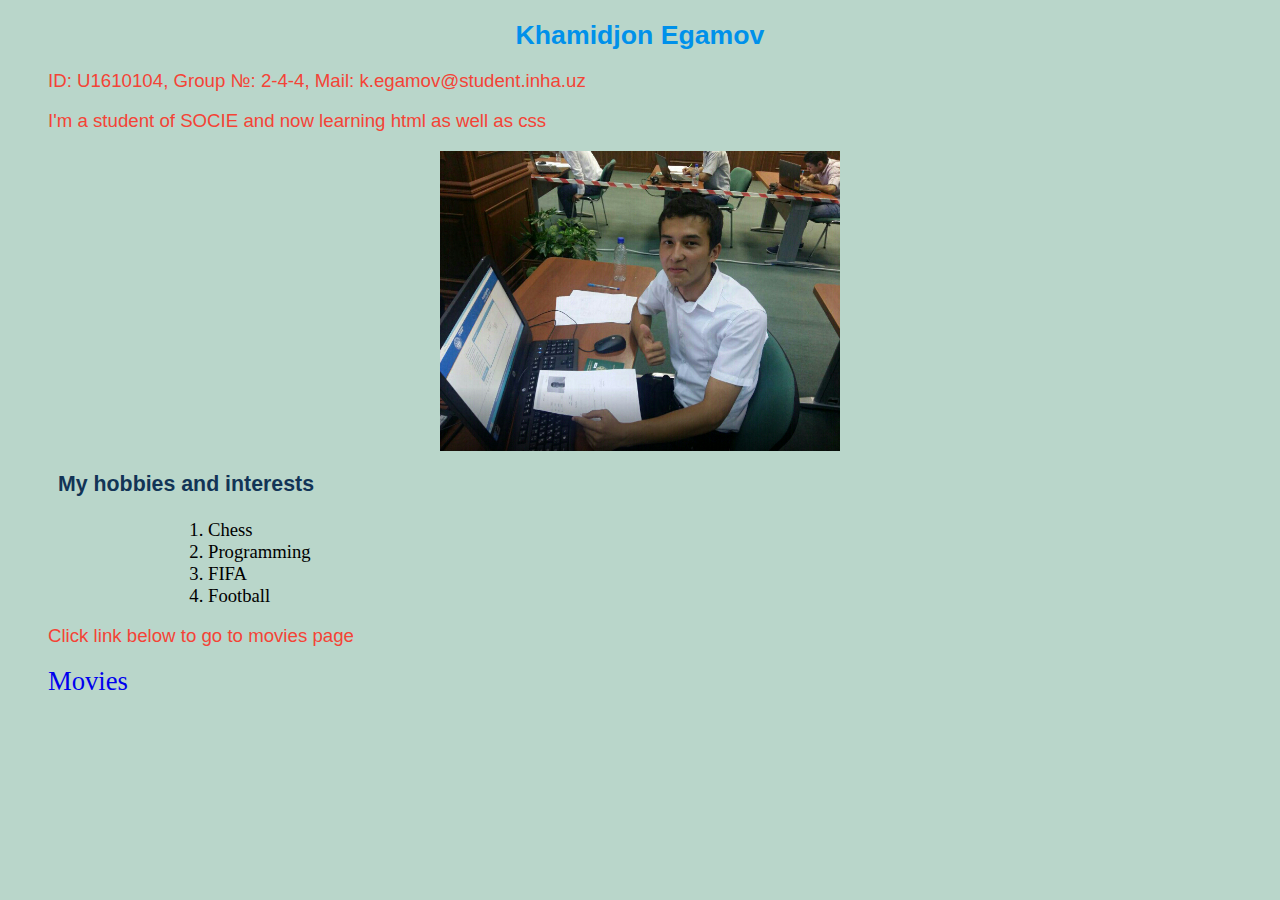
<file: index.html>
﻿<html>
<head>
<title>Info Page</title>
<link rel="stylesheet" href="web.css"/>
</head>

<body>
<h1>Khamidjon Egamov</h1>
<p>ID: U1610104, Group №: 2-4-4, Mail: k.egamov@student.inha.uz </p>
<p>I'm a student of SOCIE and now learning html as well as css</p>

<div><img src="me.png"/></div>

<h3>My hobbies and interests</h3>
<ol>
	<li>Chess</li>
	<li>Programming</li>
	<li>FIFA</li>
	<li>Football</li>
</ol>

<p>Click link below to go to movies page</p>
<a href="movies.html">Movies</a>

</body>
</html>
</file>
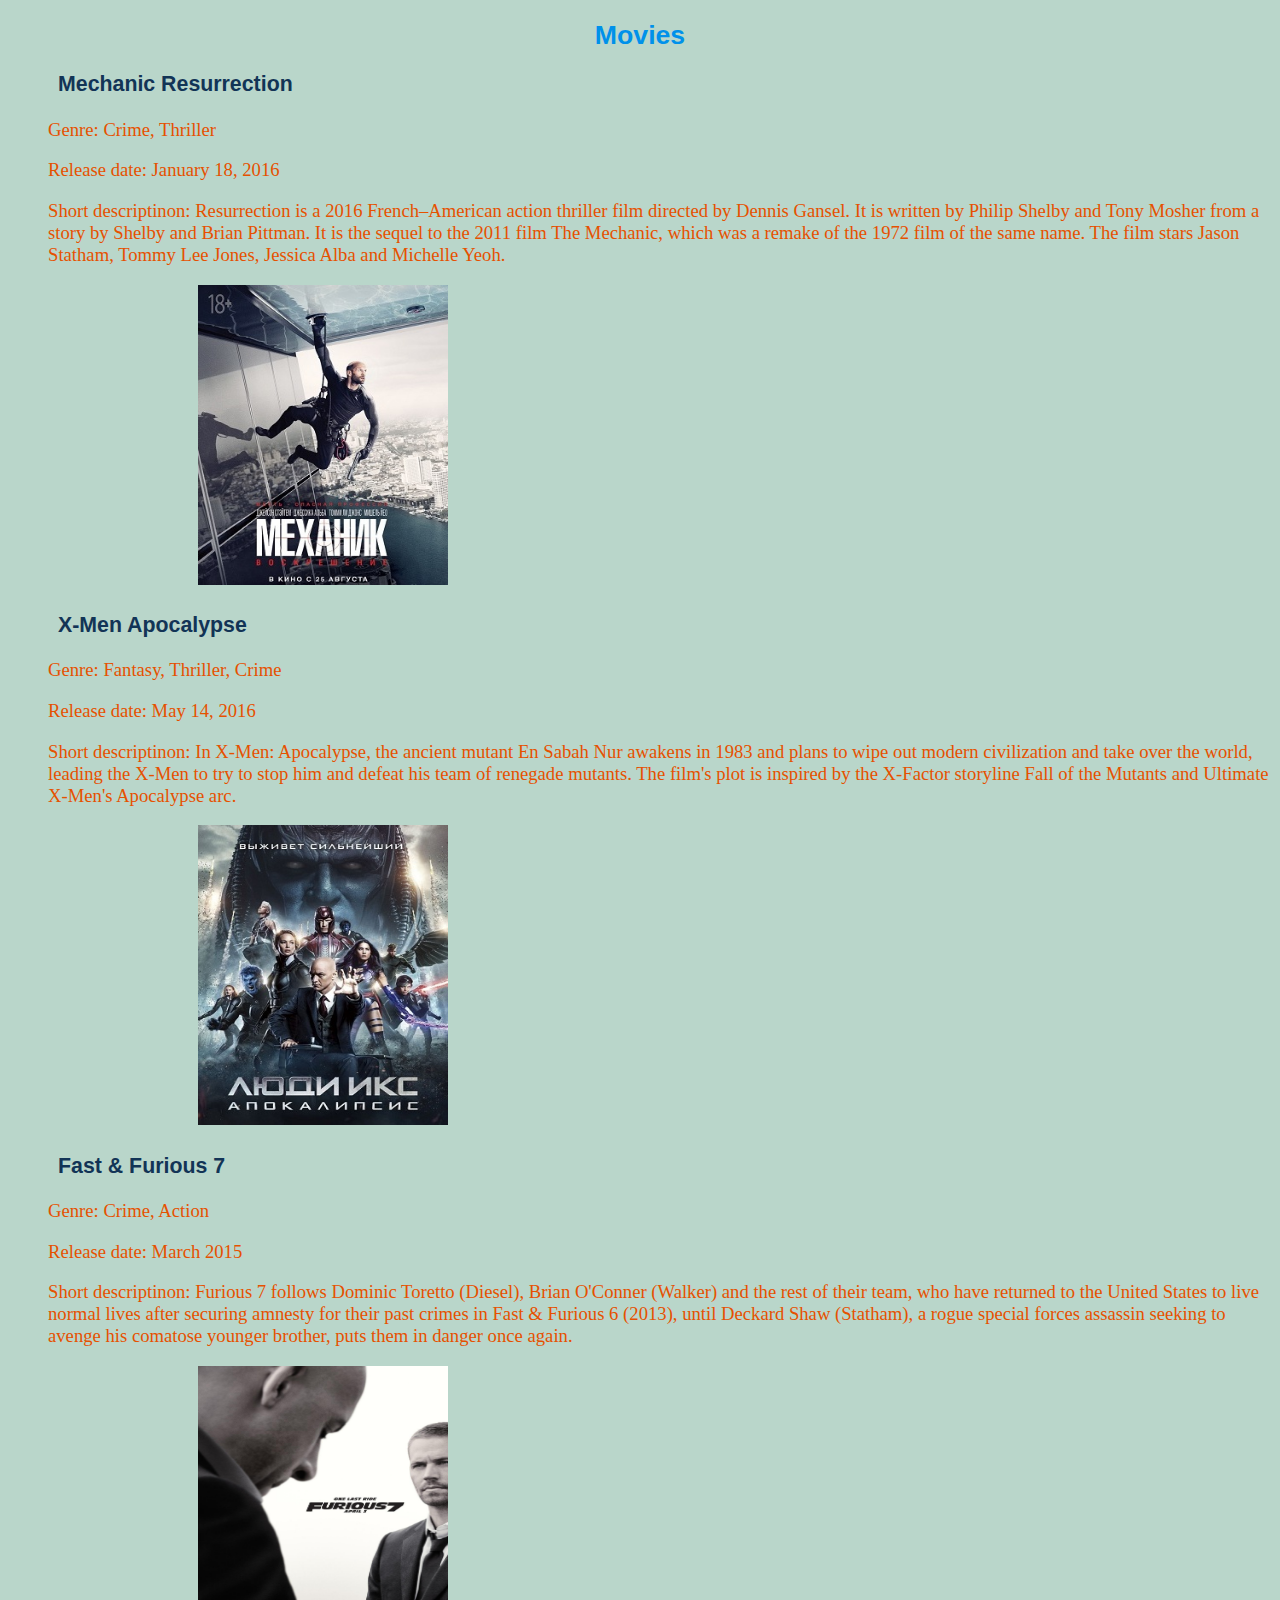
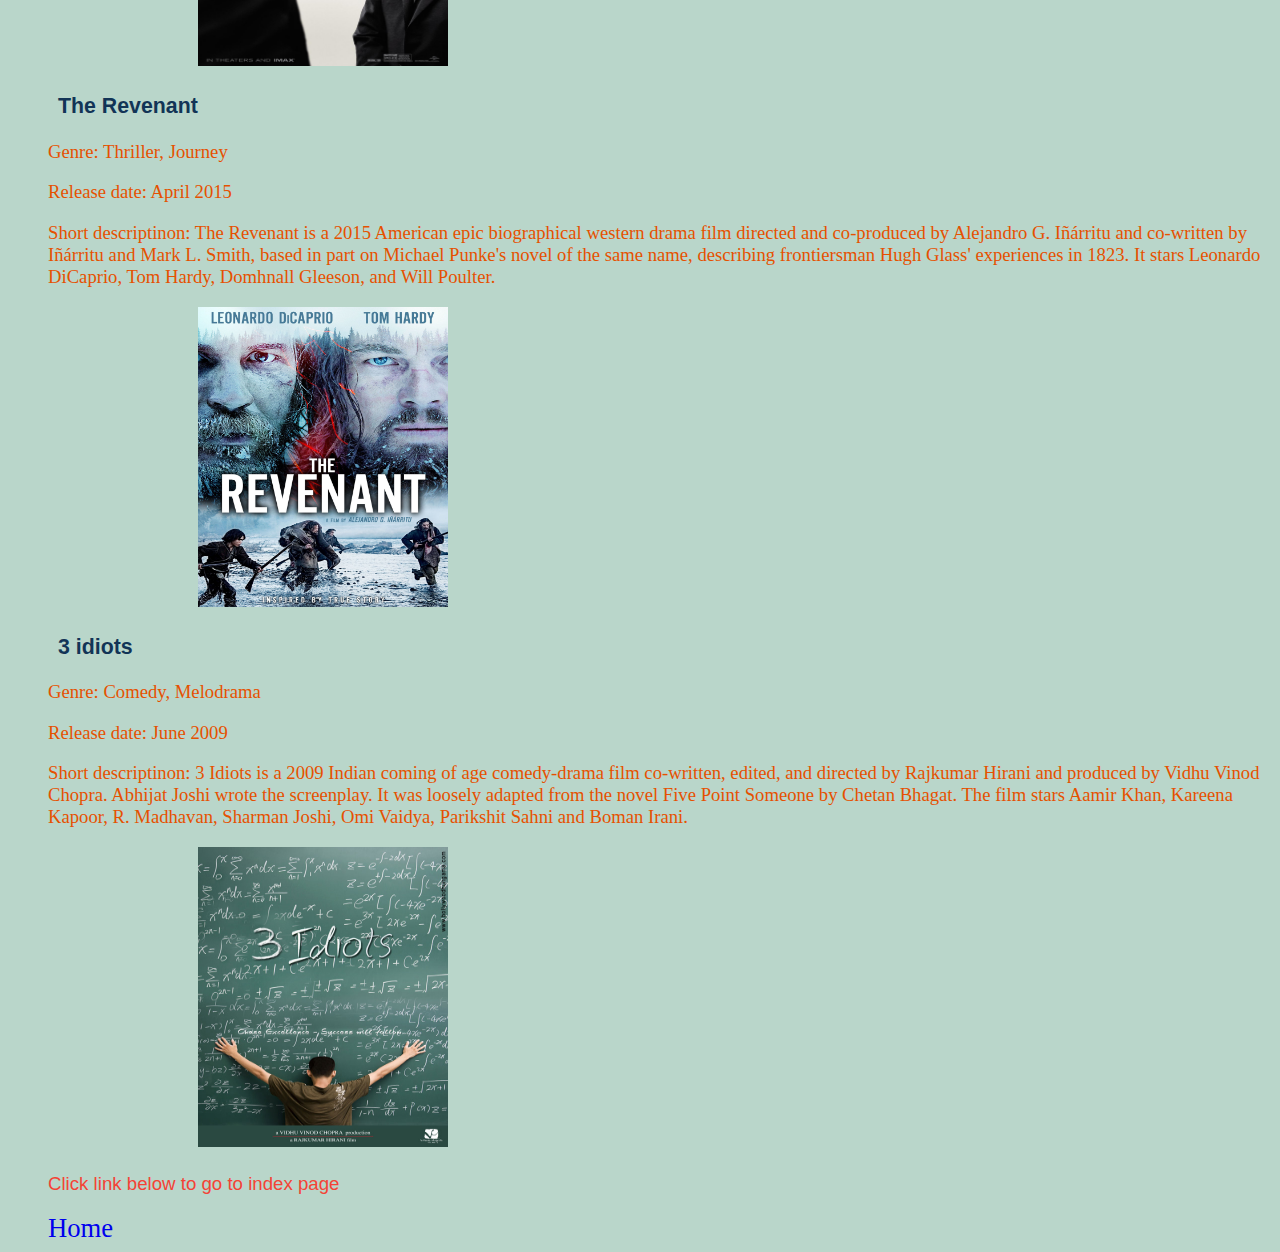
<file: movies.html>
<html>
<head>
<title>Movies</title>
<link rel="stylesheet" href="web.css"/>
</head>

<body>
<h1>Movies</h1>

<h3>Mechanic Resurrection</h3>
<p class="movie">Genre: Crime, Thriller </p>
<p class="movie">Release date: January 18, 2016 </p>
<p class="movie">Short descriptinon: Resurrection is a 2016 French–American action thriller film directed by Dennis Gansel. 
It is written by Philip Shelby and Tony Mosher from a story by Shelby and Brian Pittman. It is the sequel to the 2011 film The Mechanic, 
which was a remake of the 1972 film of the same name. The film stars Jason Statham, Tommy Lee Jones, Jessica Alba and Michelle Yeoh.</p>
<a href="http://oxo.media/film/f/12528"><img src="mechanic.jpg" class="imgmovie"/></a><br/>

<h3>X-Men Apocalypse</h3>
<p class="movie">Genre: Fantasy, Thriller, Crime</p>
<p class="movie">Release date: May 14, 2016</p>
<p class="movie">Short descriptinon: In X-Men: Apocalypse, the ancient mutant En Sabah Nur awakens in 1983 and plans to wipe out modern civilization and 
take over the world, leading the X-Men to try to stop him and defeat his team of renegade mutants. 
The film's plot is inspired by the X-Factor storyline Fall of the Mutants and Ultimate X-Men's Apocalypse arc. </p>
<a href="http://oxo.media/film/f/12495"><img src="x-men.jpg" class="imgmovie"/></a><br/>

<h3>Fast & Furious 7</h3>
<p class="movie">Genre: Crime, Action</p>
<p class="movie">Release date: March 2015</p>
<p class="movie">Short descriptinon: Furious 7 follows Dominic Toretto (Diesel), Brian O'Conner (Walker) and the rest of their team, 
who have returned to the United States to live normal lives after securing amnesty for their past crimes in Fast & Furious 6 (2013), 
until Deckard Shaw (Statham), a rogue special forces assassin seeking to avenge his comatose younger brother, puts them in danger once again. </p>
<a href="http://oxo.media/film/f/2590"><img src="fast_furious_7.jpg" class="imgmovie"/></a><br/>

<h3>The Revenant</h3>
<p class="movie">Genre: Thriller, Journey </p>
<p class="movie">Release date: April 2015 </p>
<p class="movie">Short descriptinon: The Revenant is a 2015 American epic biographical western drama film directed and 
co-produced by Alejandro G. Iñárritu and co-written by Iñárritu and Mark L. Smith, based in part on Michael Punke's novel of the same name, 
describing frontiersman Hugh Glass' experiences in 1823. 
It stars Leonardo DiCaprio, Tom Hardy, Domhnall Gleeson, and Will Poulter.</p>
<a href="http://oxo.media/film/f/11828"><img src="revenant.jpg" class="imgmovie"/></a><br/>


<h3>3 idiots</h3>
<p class="movie">Genre: Comedy, Melodrama</p>
<p class="movie">Release date: June 2009 </p>
<p class="movie">Short descriptinon: 3 Idiots is a 2009 Indian coming of age comedy-drama film co-written, edited,
 and directed by Rajkumar Hirani and produced by Vidhu Vinod Chopra. Abhijat Joshi wrote the screenplay. 
 It was loosely adapted from the novel Five Point Someone by Chetan Bhagat. 
The film stars Aamir Khan, Kareena Kapoor, R. Madhavan, Sharman Joshi, Omi Vaidya, Parikshit Sahni and Boman Irani. </p>
<a href="http://oxo.media/film/f/11472"><img src="3idiots.jpg" class="imgmovie"/></a><br/>


<p>Click link below to go to index page</p>
<a href="index.html">Home</a>
</body>
</html>
</file>
<file: web.css>
body{
	background-color:#B9D6CA;
	
}

h1{
	font-family:arial, verdana;
	font-size:20pt;
	color:#0091EA;
	text-align:center;
	margin-top:20px;
}

div{
	text-align:center;
}

h3{
	font-family:arial, calibri;
	font-size:16pt;
	color:#123456;
	padding-left:50px;
}




p{
	font-family:calibri, arial;
	font-size:14pt;
	color:#F44336;
	text-align:left;
	padding-left:40px;
}

.movie{
	color:#E65100;
	font-family: tahoma, calibri;
	font-size:14pt;
	
}

img{
	width:400px;
	height:300px;
	float:center;
}

.imgmovie{
	width:250px;
	height:300px;
	padding-left:150px;
}

ol{
	padding-left:200px;
	font-size:14pt;
	font-family:tahoma;
}
a{
	font-family:calibri;
	font-size:20pt;
	padding-left:40px;
	text-decoration:none;
}
</file>
